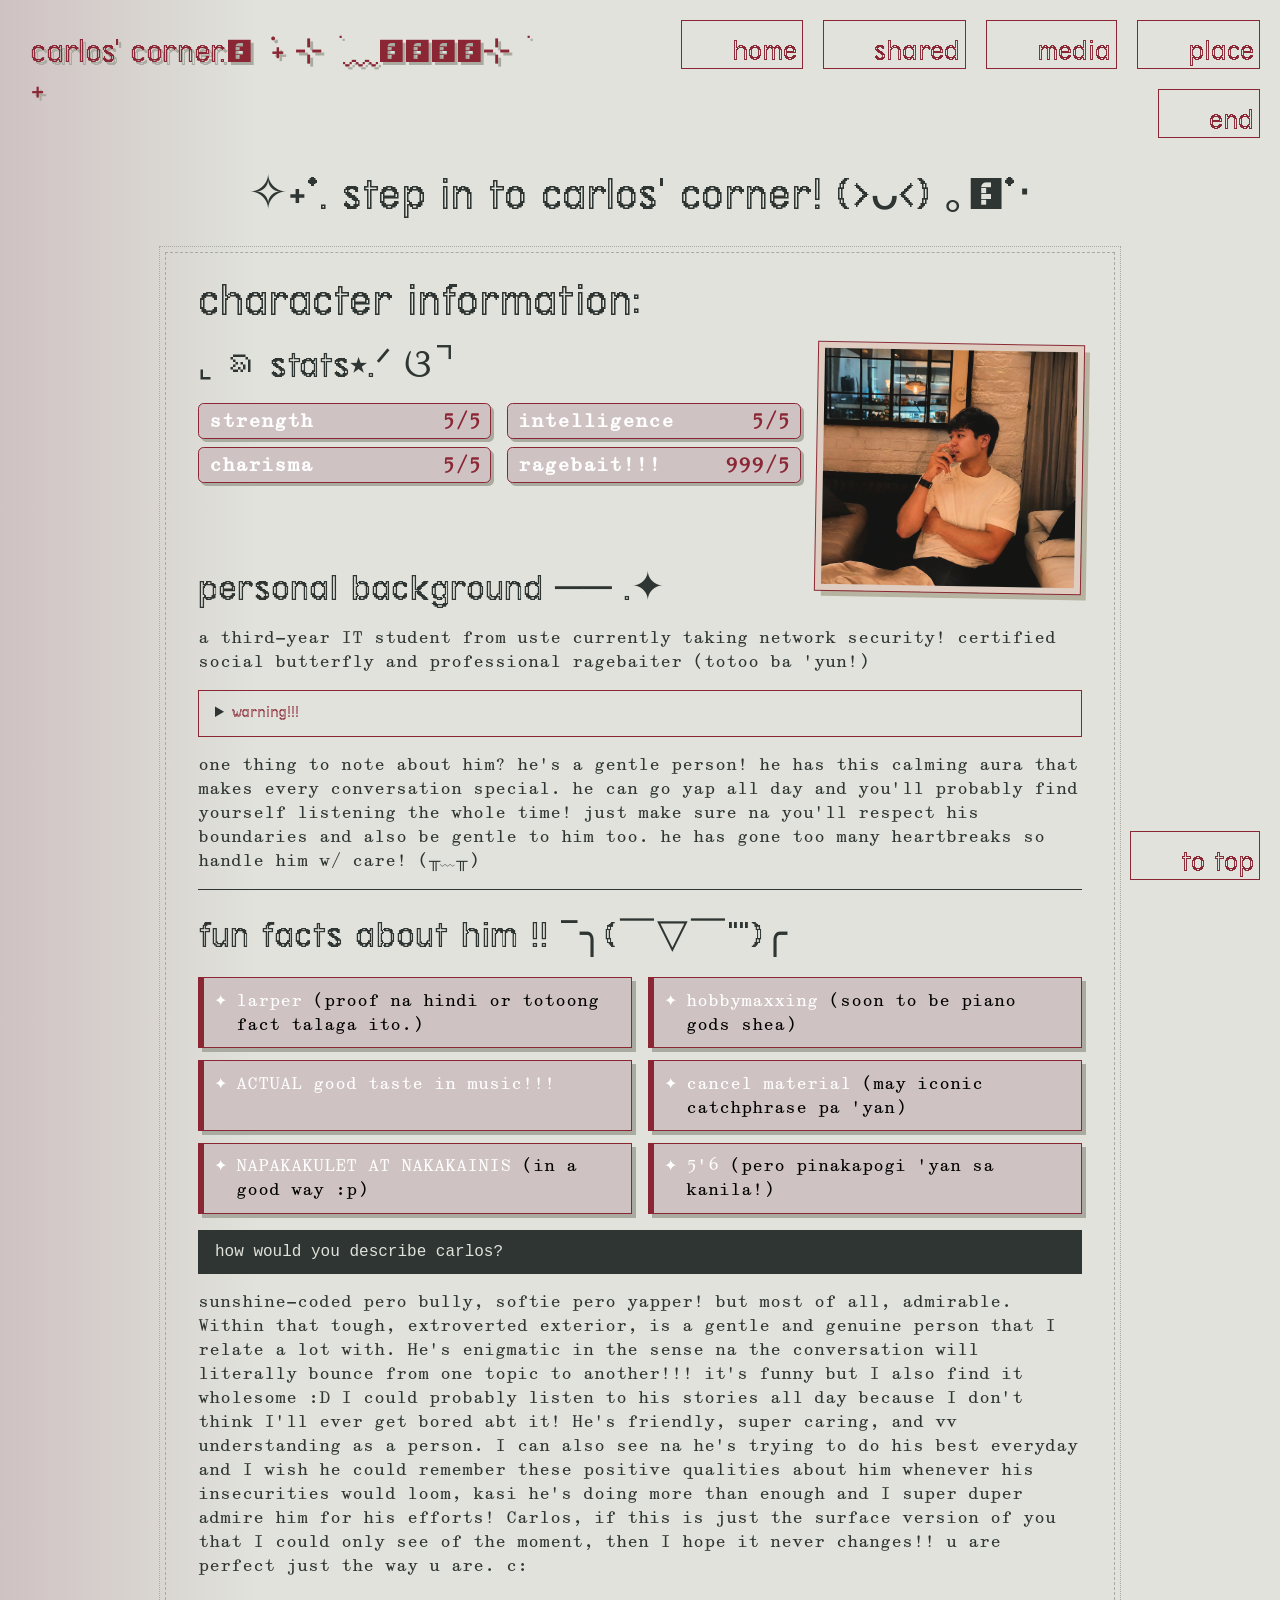
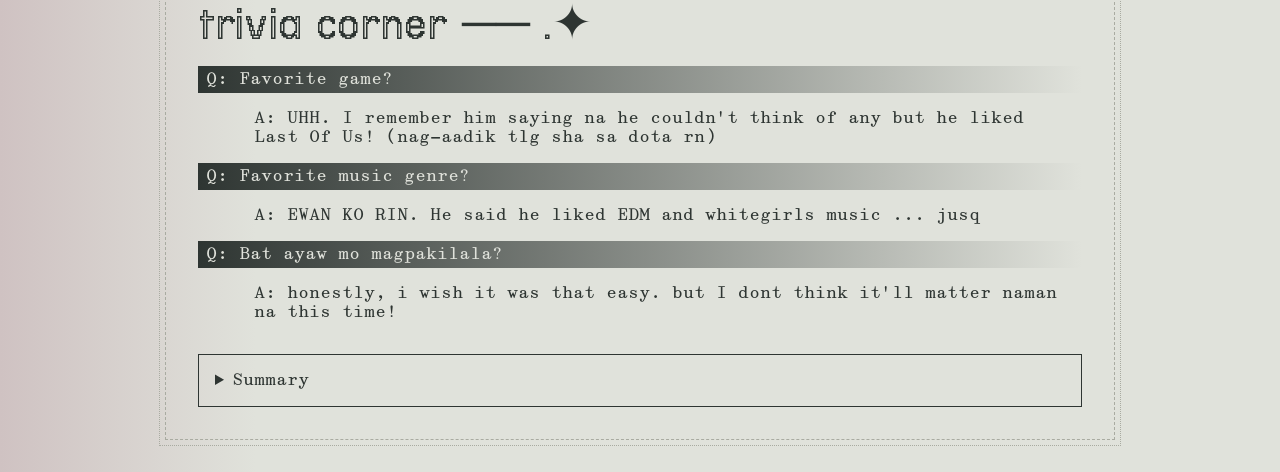
<file: index.html>
<!doctype html>
<html>
  <head>
    <meta charset="utf-8" />
    <link href="amoeba.css" rel="stylesheet" type="text/css" media="all" />
    <meta name="viewport" content="width=device-width, initial-scale=1" />
    <title>₊˚⊹ ᰔ inn at the edge of time ₊˚⊹ ᰔ</title>
  </head>
  <body>
    <header>
      <div> carlos' corner.𖥔 ݁ ˖ ⊹ ࣪ ﹏𓊝﹏𓂁﹏⊹ ࣪ ˖</div>
      <nav>
        <a href="index.html">home</a>
        <a href="shared.html">shared</a>
        <a href="media.html">media</a>
        <a href="place.html">place</a>
        <a href="end.html">end</a>
      </nav>
    </header>

    <main>
      <h2 class="mainHeader">✧˖°. step in to carlos' corner! (>ᴗ<) ｡𖦹°‧</h2>
      <section>
        <h2>character information:</h2>
        <img class="character-photo" src="images/carlosmain.webp" alt="pogi" />
        <h3>⌞ᨳ stats⭑.ᐟ ଓ⌝</h3>
        <div class="stats-list">
          <h4><span>strength</span><span>5/5</span></h4>
          <h4><span>intelligence</span><span>5/5</span></h4>
          <h4><span>charisma</span><span>5/5</span></h4>
          <h4><span>ragebait!!!</span><span>999/5</span></h4>
        </div>
        <div class="stats-spacer" aria-hidden="true"></div>

        <h3>personal background ── .✦</h3>
        <p>
          a third-year IT student from uste currently taking network security!
          certified social butterfly and professional ragebaiter (totoo ba
          'yun!)
        </p>
        <details class="warning-note">
          <summary><span>warning!!!</span></summary>
          <span>
            looks like a bully (real e2) but an actual softie when you talk to
            him! he likes to joke around but is straightforward and can caught u
            off guard with his replies! p.s. if you ever get ragebaited, try to
            one up him by annoying him back (•̀ᴗ•́)و ̑̑
          </span>
        </details>

        <p>
          one thing to note about him? he's a gentle person! he has this calming
          aura that makes every conversation special. he can go yap all day and
          you'll probably find yourself listening the whole time! just make sure
          na you'll respect his boundaries and also be gentle to him too. he has
          gone too many heartbreaks so handle him w/ care! (╥﹏╥)
        </p>
        <hr />
        <h3>fun facts about him !! ¯╮(￣▽￣"")╭</h3>
        <ul class="fun-facts">
          <li>
            larper
            <span class="parenthetical"
              >(proof na hindi or totoong fact talaga ito.)</span
            >
          </li>
          <li>
            hobbymaxxing
            <span class="parenthetical">(soon to be piano gods shea)</span>
          </li>
          <li>ACTUAL good taste in music!!!</li>
          <li>
            cancel material
            <span class="parenthetical">(may iconic catchphrase pa 'yan)</span>
          </li>
          <li>
            NAPAKAKULET AT NAKAKAINIS
            <span class="parenthetical">(in a good way :p)</span>
          </li>
          <li>
            5'6
            <span class="parenthetical">(pero pinakapogi 'yan sa kanila!)</span>
          </li>
        </ul>

        <pre><code>how would you describe carlos?</code></pre>
       <p>sunshine-coded pero bully, softie pero yapper! but most of all, admirable. Within that tough, extroverted exterior, is a gentle and genuine person that I relate a lot with. He's enigmatic in the sense na  the conversation will literally bounce from one topic to another!!! it's funny but I also find it wholesome :D I could probably listen to his stories all day because I don't think I'll ever get bored abt it! He's friendly, super caring, and vv understanding as a person. I can also see na he's trying to do his best everyday and I wish he could remember these positive qualities about him whenever his insecurities would loom, kasi he's doing more than enough and I super duper admire him for his efforts! Carlos, if this is just the surface version of you that I could only see of the moment, then I hope it never changes!! u are perfect just the way u are. c:</p>
          <h2>trivia corner ── .✦</h2>
       <dt>Q: Favorite game?</dt>
          <dd>A: UHH. I remember him saying na he couldn't think of any but he liked Last Of Us! (nag-aadik tlg sha sa dota rn)</dd>
          <dt>Q: Favorite music genre?</dt>
          <dd>A: EWAN KO RIN. He said he liked EDM and whitegirls music ... jusq</dd>
          <dt>Q: Bat ayaw mo magpakilala?</dt>
          <dd>A: honestly, i wish it was that easy. but I dont think it'll matter naman na this time!</dd>
        </dl>
        <details>
          <summary>Summary</summary>
          <p>congrats if nakaabot ka sa part na 'to! honestly i'm not even expecting if mababasa 'to ng intended recipient ko BUTTT make sure to check the other pages too! - ai</p>
        </details>
      </section>
    <div class="up"><a href="#">to top</a></div>
  </body>
</html>
</file>
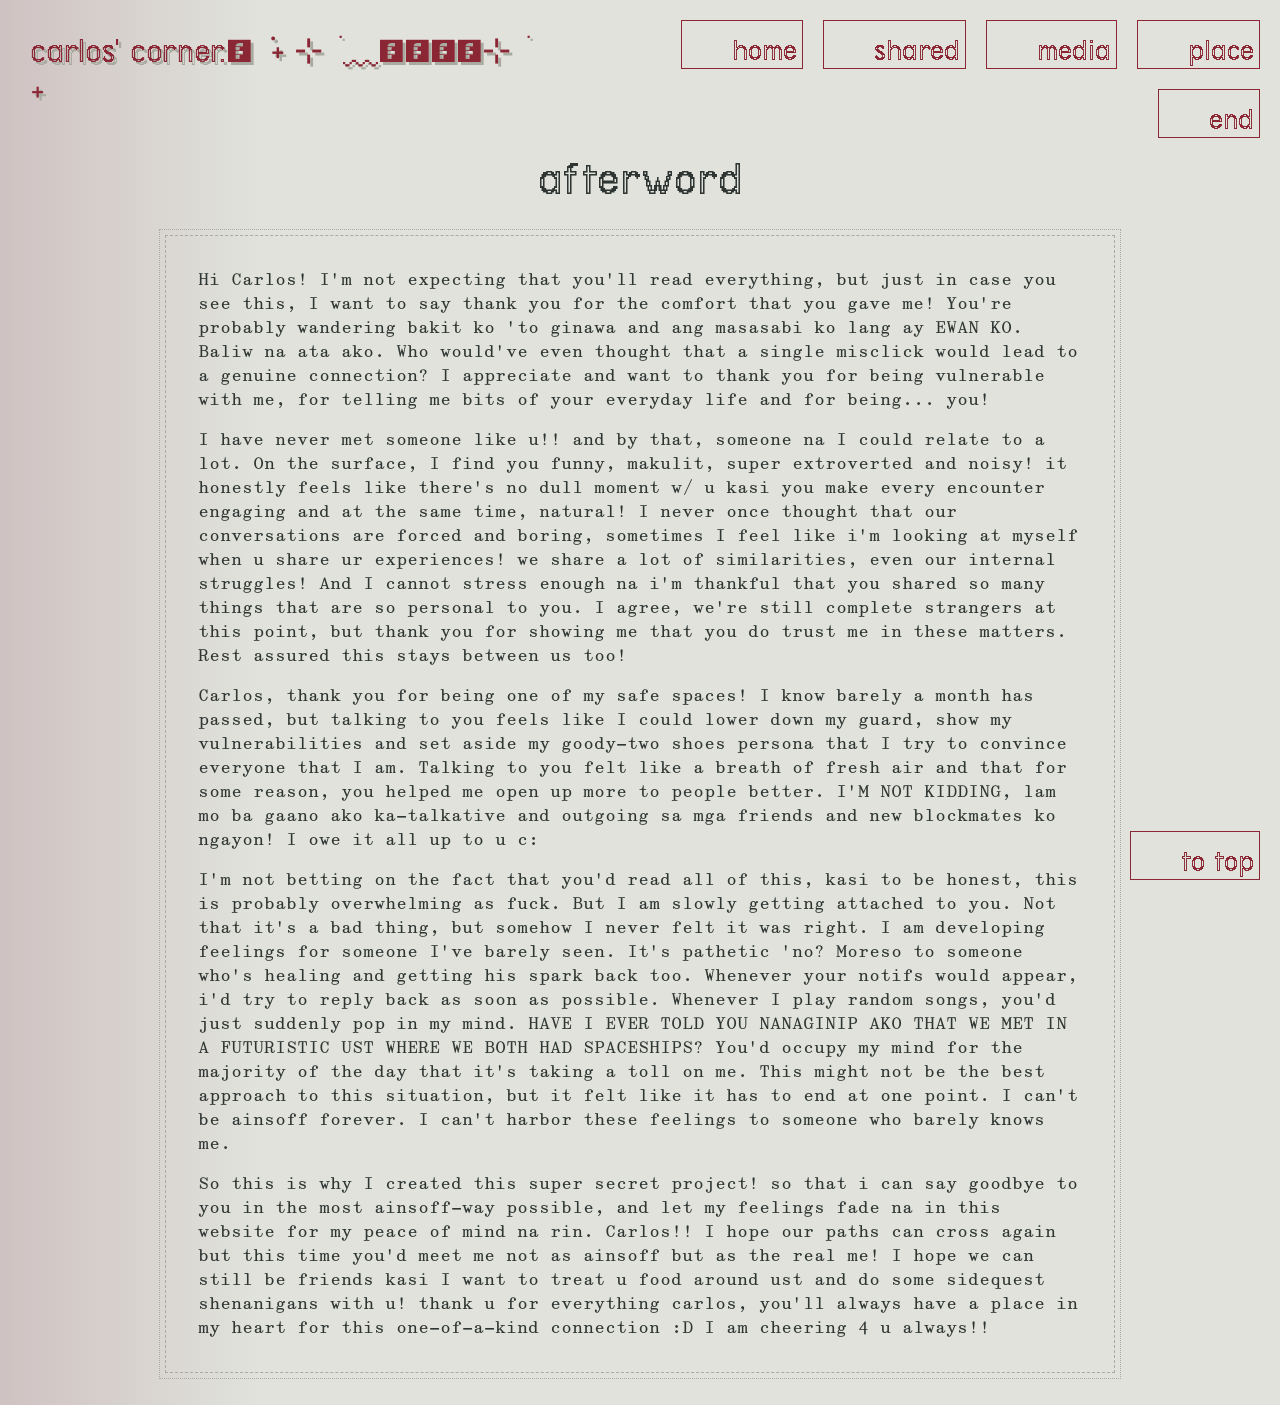
<file: end.html>
<!doctype html>
<html>
  <head>
    <meta charset="utf-8" />
    <link href="amoeba.css" rel="stylesheet" type="text/css" media="all" />
    <meta name="viewport" content="width=device-width, initial-scale=1" />
    <title>₊˚⊹ ᰔ feelings i'd like to share ₊˚⊹ ᰔ</title>
  </head>
  <body>
    <header>
      <div>carlos' corner.𖥔 ݁ ˖ ⊹ ࣪ ﹏𓊝﹏𓂁﹏⊹ ࣪ ˖</div>
      <nav>
        <a href="index.html">home</a>
        <a href="shared.html">shared</a>
        <a href="media.html">media</a>
        <a href="place.html">place</a>
        <a href="end.html">end</a>
      </nav>
    </header>

    <main>
      <h2 class="mainHeader">afterword</h2>
      <section>
        <p>
          Hi Carlos! I'm not expecting that you'll read everything, but just in
          case you see this, I want to say thank you for the comfort that you
          gave me! You're probably wandering bakit ko 'to ginawa and ang
          masasabi ko lang ay EWAN KO. Baliw na ata ako. Who would've even
          thought that a single misclick would lead to a genuine connection? I
          appreciate and want to thank you for being vulnerable with me, for
          telling me bits of your everyday life and for being... you!
        </p>

        <p>
          I have never met someone like u!! and by that, someone na I could
          relate to a lot. On the surface, I find you funny, makulit, super
          extroverted and noisy! it honestly feels like there's no dull moment
          w/ u kasi you make every encounter engaging and at the same time,
          natural! I never once thought that our conversations are forced and
          boring, sometimes I feel like i'm looking at myself when u share ur
          experiences! we share a lot of similarities, even our internal
          struggles! And I cannot stress enough na i'm thankful that you shared
          so many things that are so personal to you. I agree, we're still
          complete strangers at this point, but thank you for showing me that
          you do trust me in these matters. Rest assured this stays between us
          too!
        </p>

        <p>
          Carlos, thank you for being one of my safe spaces! I know barely a
          month has passed, but talking to you feels like I could lower down my
          guard, show my vulnerabilities and set aside my goody-two shoes
          persona that I try to convince everyone that I am. Talking to you felt
          like a breath of fresh air and that for some reason, you helped me
          open up more to people better. I'M NOT KIDDING, lam mo ba gaano ako
          ka-talkative and outgoing sa mga friends and new blockmates ko ngayon!
          I owe it all up to u c:
        </p>

        <p>
          I'm not betting on the fact that you'd read all of this, kasi to be
          honest, this is probably overwhelming as fuck. But I am slowly getting
          attached to you. Not that it's a bad thing, but somehow I never felt
          it was right. I am developing feelings for someone I've barely seen.
          It's pathetic 'no? Moreso to someone who's healing and getting his
          spark back too. Whenever your notifs would appear, i'd try to reply
          back as soon as possible. Whenever I play random songs, you'd just
          suddenly pop in my mind. HAVE I EVER TOLD YOU NANAGINIP AKO THAT WE
          MET IN A FUTURISTIC UST WHERE WE BOTH HAD SPACESHIPS? You'd occupy my
          mind for the majority of the day that it's taking a toll on me. This
          might not be the best approach to this situation, but it felt like it
          has to end at one point. I can't be ainsoff forever. I can't harbor
          these feelings to someone who barely knows me.
        </p>

        <p>
          So this is why I created this super secret project! so that i can say
          goodbye to you in the most ainsoff-way possible, and let my feelings
          fade na in this website for my peace of mind na rin. Carlos!! I hope
          our paths can cross again but this time you'd meet me not as ainsoff
          but as the real me! I hope we can still be friends kasi I want to
          treat u food around ust and do some sidequest shenanigans with u!
          thank u for everything carlos, you'll always have a place in my heart
          for this one-of-a-kind connection :D I am cheering 4 u always!!
        </p>
      </section>
    </main>

    <div class="up"><a href="#">to top</a></div>
  </body>
</html>
</file>
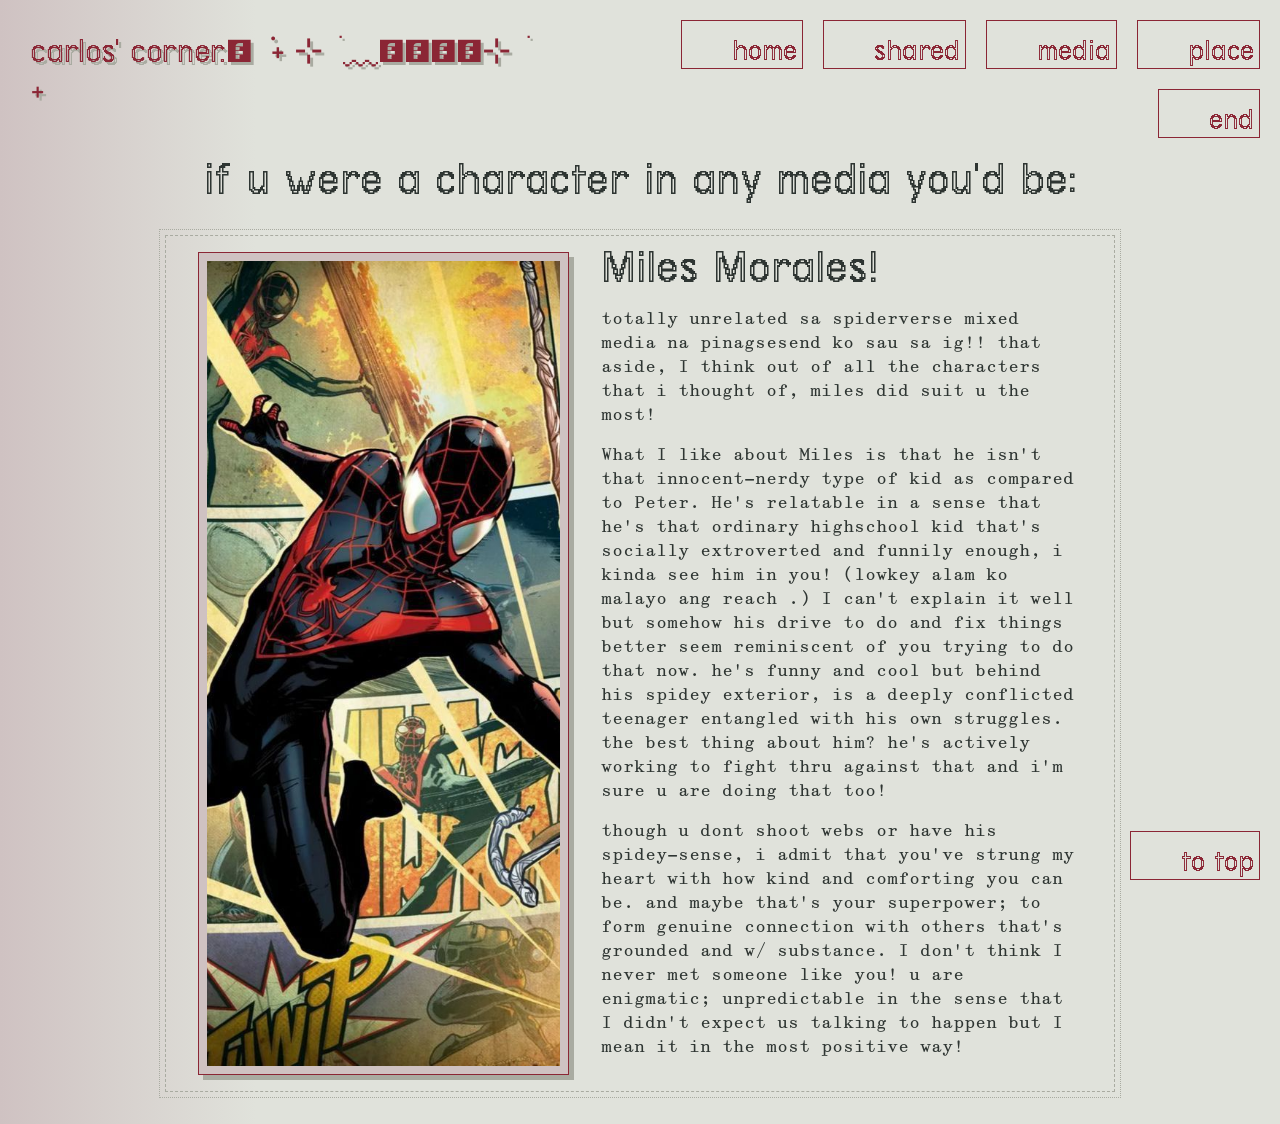
<file: media.html>
<!doctype html>
<html>
  <head>
    <meta charset="utf-8" />
    <link href="amoeba.css" rel="stylesheet" type="text/css" media="all" />
    <meta name="viewport" content="width=device-width, initial-scale=1" />
    <title>₊˚⊹ ᰔ the dreamer in the deep ₊˚⊹ ᰔ</title>
  </head>
  <body>
    <header>
      <div>carlos' corner.𖥔 ݁ ˖ ⊹ ࣪ ﹏𓊝﹏𓂁﹏⊹ ࣪ ˖</div>
      <nav>
        <a href="index.html">home</a>
        <a href="shared.html">shared</a>
        <a href="media.html">media</a>
        <a href="place.html">place</a>
        <a href="end.html">end</a>
      </nav>
    </header>

    <main>
      <h2 class="mainHeader">if u were a character in any media you'd be:</h2>
      <section class="song-list">
        <article class="song-entry media-entry">
          <figure>
            <img src="images/milesmorales.jpg" alt="Miles Morales" />
          </figure>
          <div>
            <h2>Miles Morales!</h2>
            <p>
              totally unrelated sa spiderverse mixed media na pinagsesend ko sau
              sa ig!! that aside, I think out of all the characters that i
              thought of, miles did suit u the most!
            </p>
            <p>
              What I like about Miles is that he isn't that innocent-nerdy type
              of kid as compared to Peter. He's relatable in a sense that he's
              that ordinary highschool kid that's socially extroverted and
              funnily enough, i kinda see him in you! (lowkey alam ko malayo ang
              reach .) I can't explain it well but somehow his drive to do and
              fix things better seem reminiscent of you trying to do that now.
              he's funny and cool but behind his spidey exterior, is a deeply
              conflicted teenager entangled with his own struggles. the best
              thing about him? he's actively working to fight thru against that
              and i'm sure u are doing that too!
            </p>
            <p>
              though u dont shoot webs or have his spidey-sense, i admit that
              you've strung my heart with how kind and comforting you can be.
              and maybe that's your superpower; to form genuine connection with
              others that's grounded and w/ substance. I don't think I never met
              someone like you! u are enigmatic; unpredictable in the sense that
              I didn't expect us talking to happen but I mean it in the most
              positive way!
            </p>
          </div>
        </article>
      </section>
      <div class="up"><a href="#">to top</a></div>
    </main>
  </body>
</html>
</file>
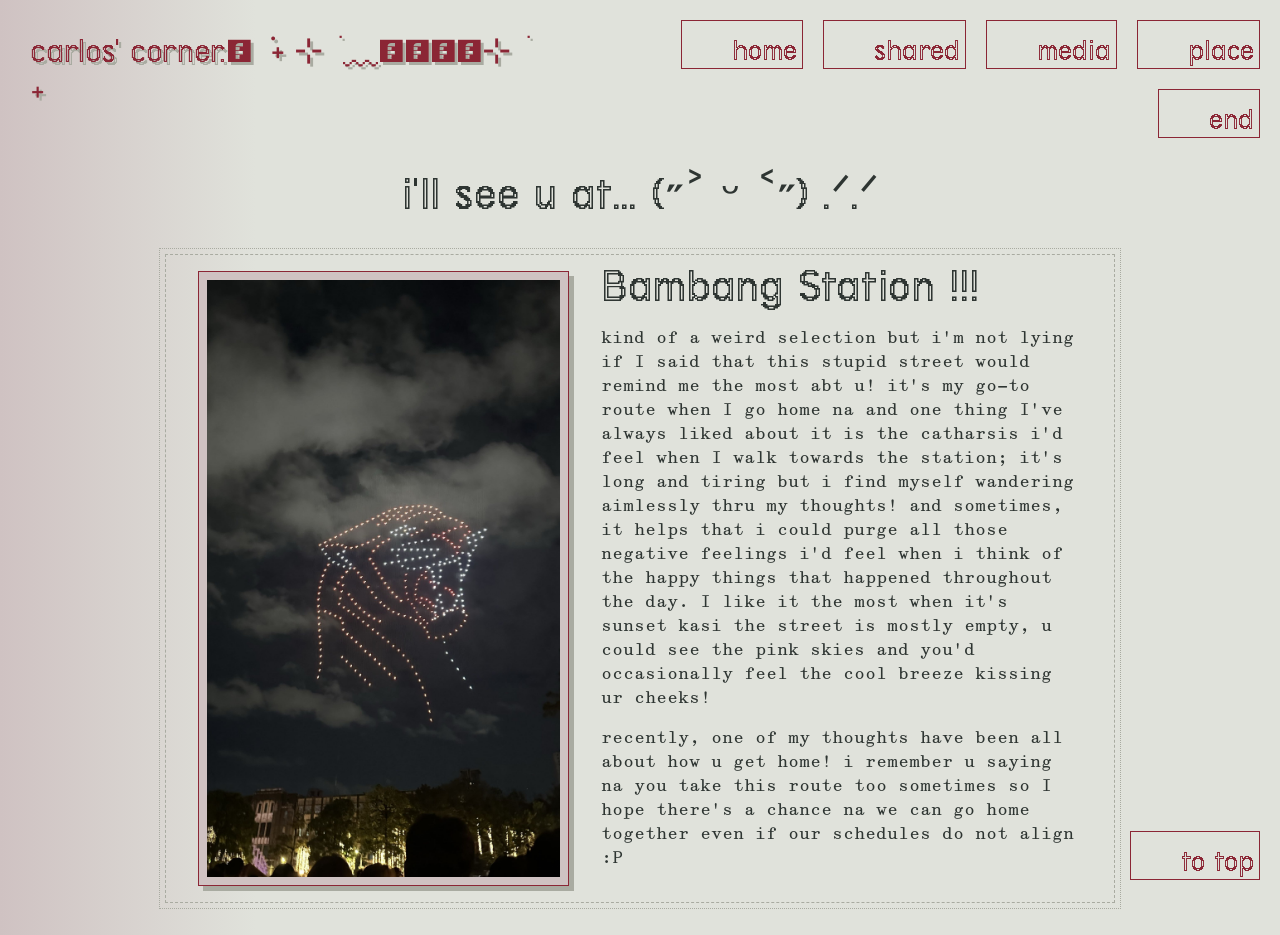
<file: place.html>
<!doctype html>
<html>
  <head>
    <meta charset="utf-8" />
    <link href="amoeba.css" rel="stylesheet" type="text/css" media="all" />
    <meta name="viewport" content="width=device-width, initial-scale=1" />
    <title>₊˚⊹ ᰔ catharsis ₊˚⊹ ᰔ</title>
  </head>
  <body>
    <header>
      <div>carlos' corner.𖥔 ݁ ˖ ⊹ ࣪ ﹏𓊝﹏𓂁﹏⊹ ࣪ ˖</div>
      <nav>
        <a href="index.html">home</a>
        <a href="shared.html">shared</a>
        <a href="media.html">media</a>
        <a href="place.html">place</a>
        <a href="end.html">end</a>
      </nav>
    </header>

    <main>
      <h2 class="mainHeader">i'll see u at... (˶˃ ᵕ ˂˶) .ᐟ.ᐟ</h2>
      <section class="song-list">
        <article class="song-entry media-entry">
          <figure>
            <img src="images/bambangch.jpg" alt="Bambang train station" />
          </figure>
          <div>
            <h2>Bambang Station !!!</h2>
            <p>
              kind of a weird selection but i'm not lying if I said that this
              stupid street would remind me the most abt u! it's my go-to route
              when I go home na and one thing I've always liked about it is the
              catharsis i'd feel when I walk towards the station; it's long and
              tiring but i find myself wandering aimlessly thru my thoughts! and
              sometimes, it helps that i could purge all those negative feelings
              i'd feel when i think of the happy things that happened throughout
              the day. I like it the most when it's sunset kasi the street is
              mostly empty, u could see the pink skies and you'd occasionally
              feel the cool breeze kissing ur cheeks!
            </p>
            <p>
              recently, one of my thoughts have been all about how u get home! i
              remember u saying na you take this route too sometimes so I hope
              there's a chance na we can go home together even if our schedules
              do not align :P
            </p>
          </div>
        </article>
      </section>
      <div class="up"><a href="#">to top</a></div>
    </main>
  </body>
</html>
</file>
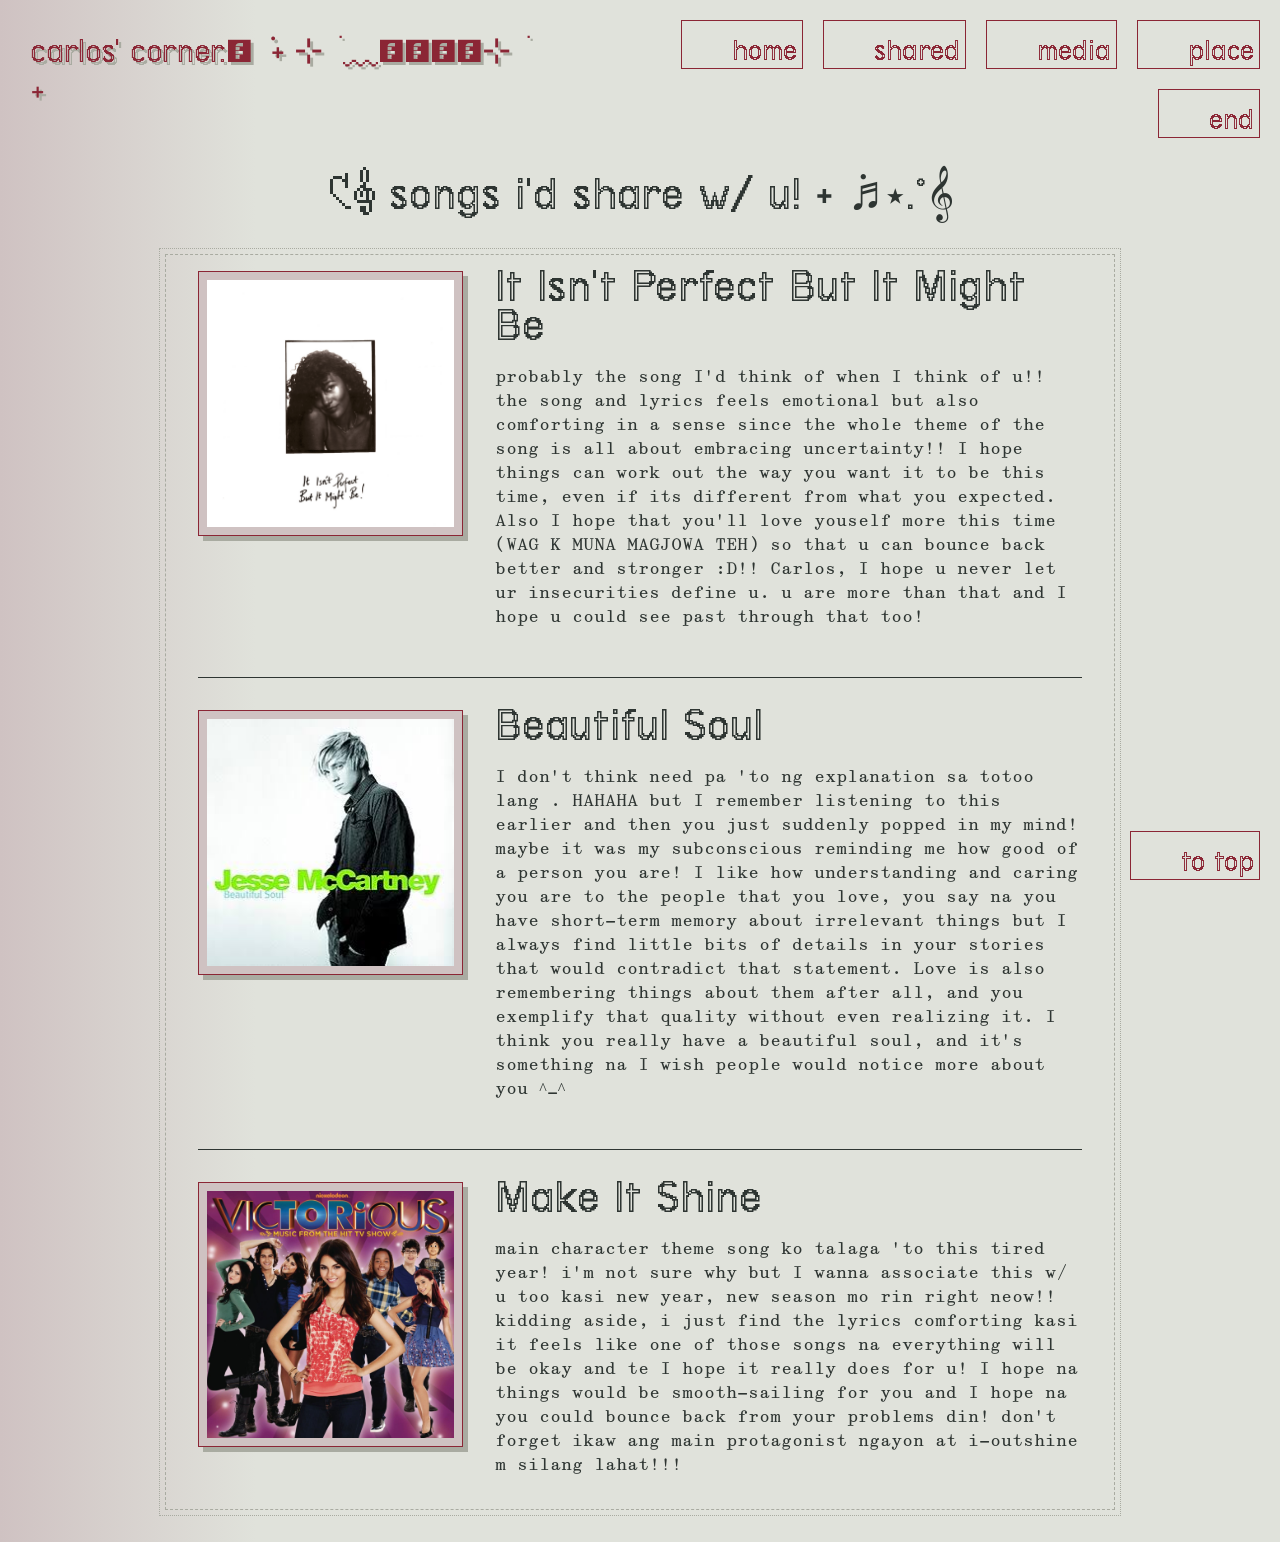
<file: shared.html>
<!doctype html>
<html>
  <head>
    <meta charset="utf-8" />
    <link href="amoeba.css" rel="stylesheet" type="text/css" media="all" />
    <meta name="viewport" content="width=device-width, initial-scale=1" />
    <title>₊˚⊹ ᰔ aria of the soul ₊˚⊹ ᰔ</title>
  </head>
  <body>
    <header>
      <div> carlos' corner.𖥔 ݁ ˖ ⊹ ࣪ ﹏𓊝﹏𓂁﹏⊹ ࣪ ˖</div>
      <nav>
        <a href="index.html">home</a>
        <a href="shared.html">shared</a>
        <a href="media.html">media</a>
        <a href="place.html">place</a>
        <a href="end.html">end</a>
      </nav>
    </header>

    <main>
      <h2 class="mainHeader">𑣲𝄞 songs i'd share w/ u! ˖ ݁♬⋆.˚𝄞</h2>
      <section class="song-list">
        <article class="song-entry">
          <figure>
            <img src="images/itisntperfectbutitmightbe.png" alt="It Isn't Perfect But It Might Be album artwork" />
          </figure>
          <div>
            <h2>It Isn't Perfect But It Might Be</h2>
            <p>
              probably the song I'd think of when I think of u!! the song and
              lyrics feels emotional but also comforting in a sense since the
              whole theme of the song is all about embracing uncertainty!! I
              hope things can work out the way you want it to be this time, even
              if its different from what you expected. Also I hope that you'll
              love youself more this time (WAG K MUNA MAGJOWA TEH) so that u can
              bounce back better and stronger :D!!  Carlos, I hope u never let ur
              insecurities define u.  u are more than that and I hope u could
              see past through that too!
            </p>
          </div>
        </article>

        <hr />

        <article class="song-entry">
          <figure>
            <img src="images/beautifulsoul.jpg" alt="Beautiful Soul album artwork" />
          </figure>
          <div>
            <h2>Beautiful Soul</h2>
            <p>
              I don't think need pa 'to ng explanation sa totoo lang . HAHAHA
              but I remember listening to this earlier and then you just
              suddenly popped in my mind! maybe it was my subconscious reminding
              me how good of a person you are! I like how understanding and
              caring you are to the people that you love, you say na you have
              short-term memory about irrelevant things but I always find little
              bits of details in your stories that would contradict that
              statement. Love is also remembering things about them after all,
              and you exemplify that quality without even realizing it. I think
              you really have a beautiful soul, and it's something na I wish
              people would notice more about you ^_^
            </p>
          </div>
        </article>

        <hr />

        <article class="song-entry">
          <figure>
            <img src="images/makeitshine.jpg" alt="Make It Shine album artwork" />
          </figure>
          <div>
            <h2>Make It Shine</h2>
            <p>
              main character theme song ko talaga 'to this tired year! i'm not
              sure why but I wanna associate this w/ u too kasi new year, new
              season mo rin right neow!! kidding aside, i just find the lyrics
              comforting kasi it feels like one of those songs na everything
              will be okay and te I hope it really does for u! I hope na things
              would be smooth-sailing for you and I hope na you could bounce
              back from your problems din! don't forget ikaw ang main
              protagonist ngayon at i-outshine m silang lahat!!! 
            </p>
          </div>
        </article>
      </section>
    <div class="up"><a href="#">to top</a></div>
  </body>
</html>
</file>
<file: amoeba.css>
/* AMOEBA.CSS v1.1 */
/* HTML/CSS layout template from https://ribo.zone/free/layouts/ */
/* last updated: june 28, 2026 */

:root {
  --text: #2e3532;
  --bg: #e0e2db;
  --link: #8b2635;
  --accent: #cfc2c2;
  --secondary: #a9aba1;
}

@font-face {
  font-family: "terminal";
  src: url("fonts/terminal-grotesque_open.woff2") format("woff2");
}
@font-face {
  font-family: "degheest";
  src: url("fonts/Director-Regular.woff2") format("woff2");
}

html {
  scroll-behavior: smooth;
  overscroll-behavior: none;
}

body {
  font-family: "degheest", serif;
  margin: 0;
  padding: 0;
  background: linear-gradient(
    to right,
    var(--accent),
    var(--bg),
    var(--bg),
    var(--bg),
    var(--bg),
    var(--bg)
  );
  color: var(--text);
}

* {
  box-sizing: border-box;
  scrollbar-color: var(--link) var(--secondary);
}

*::-webkit-scrollbar {
  width: 15px;
}
*::-webkit-scrollbar-track {
  background: var(--bg);
}
*::-webkit-scrollbar-thumb {
  background-color: var(--link);
  border: transparent;
}

img {
  max-width: 100%;
}

.character-photo {
  float: right;
  width: 30%;
  margin: 0.25rem 0 1rem 1rem;
  border: 6px solid var(--accent);
  outline: 1px solid var(--link);
  box-shadow: 6px 6px 0 var(--secondary);
  filter: sepia(0.18) saturate(1.12) contrast(1.04);
  transform: rotate(1deg);
}

.stats-spacer {
  height: 2.5rem;
}

nav {
  display: flex;
  flex-wrap: wrap;
  text-align: right;
  justify-content: right;
}

main {
  margin: 10px auto;
  max-width: 60rem;
}

section {
  margin: 2em auto;
  padding: 1em 2em;
  border: 1px dashed var(--secondary);
  outline: 1px dotted var(--secondary);
  outline-offset: 5px;
  max-width: calc(100% - 10px);
}

nav a,
.up a {
  color: var(--link);
  display: block;
  border: 1px var(--link) solid;
  margin: 10px;
  padding: 20px 5px 2px 50px;
  text-decoration: none;
  font-size: 30px;
  background-color: rgb(0, 0, 0, 0);
}

hr {
  border: none;
  border-top: 1px solid var(--text);
}

header {
  font-size: 50px;
  margin: 10px;
  display: flex;
  justify-content: space-between;
  font-family: "terminal";
  font-weight: normal;
  color: var(--link);
  max-width: calc(100% - 20px);
}

header div {
  margin: 20px 10px 0 20px;
  text-shadow: 3px 3px var(--secondary);
  font-size: 0.7em;
}

h2.mainHeader {
  text-align: center;
}

h1,
h2,
h3,
h4,
h5,
h6,
p,
table,
details,
cite,
pre,
blockquote {
  margin: 1rem 0;
}

h1,
h2,
h3,
a {
  font-family: "terminal";
  font-weight: normal;
}

.stats-list {
  display: grid;
  grid-template-columns: repeat(2, minmax(0, 1fr));
  gap: 0.5rem 1rem;
  margin: 1rem 0 1.5rem;
  max-width: 70%;
}

.stats-list h4 {
  display: flex;
  justify-content: space-between;
  gap: 1rem;
  margin: 0;
  padding: 0.35rem 0.6rem;
  border: 1px solid var(--link);
  border-radius: 0.35rem;
  background: var(--accent);
  color: #fff;
  font-size: 1.15em;
  box-shadow: 3px 3px 0 var(--secondary);
}

.stats-list h4 span:last-child {
  color: var(--link);
  white-space: nowrap;
}

a {
  color: var(--link);
  padding: 2px 4px;
  font-size: 1.25em;
}

ul,
ol {
  margin: 1rem 0 1rem 1.5rem;
}

dl {
  margin: 1rem 0;
}

dt {
  background: linear-gradient(to right, var(--text), var(--bg));
  padding: 0.25rem 0.5rem;
  color: var(--bg);
}

dd {
  padding: 1rem;
}

ul ul,
ol ol {
  margin: 0 0 0 2rem;
}

p,
table,
ul,
ol,
dl {
  font-size: 1rem;
  line-height: 1.5;
}

a:hover {
  background-color: var(--link);
  color: var(--bg);
}

h6 {
  font-size: 1em;
}
h5 {
  font-size: 1.25em;
}
h4 {
  font-size: 1.5em;
}
h3 {
  font-size: 2.5em;
}
h2 {
  font-size: 3em;
}
h1 {
  font-size: 3.75em;
  text-align: center;
}

blockquote {
  border-left: var(--link) 3px solid;
  padding: 0 1rem;
}

cite {
  display: block;
  text-align: right;
}

code,
pre {
  background-color: var(--text);
  color: var(--bg);
}

details {
  border: 1px solid;
}

code {
  font-family: "Courier New", monospace;
  padding: 2px 4px;
}

details,
pre {
  padding: 1em;
}

pre {
  overflow-x: auto;
}

details p {
  margin: 0.5rem 0 0 2rem;
}

.warning-note summary {
  cursor: pointer;
  font-family: "terminal";
}

.warning-note summary span {
  color: var(--link);
}

.warning-note summary span:hover {
  background: var(--link);
  color: var(--bg);
}

.warning-note {
  border-color: var(--link);
}

.fun-facts {
  display: grid;
  grid-template-columns: repeat(2, minmax(0, 1fr));
  gap: 0.75rem 1rem;
  margin-left: 0;
  padding: 0;
  list-style: none;
  max-width: 100%;
}

.fun-facts li {
  position: relative;
  min-height: 3rem;
  padding: 0.65rem 0.75rem 0.65rem 2rem;
  border: 1px solid var(--link);
  border-left: 6px solid var(--link);
  background: var(--accent);
  color: #fff;
  box-shadow: 4px 4px 0 var(--secondary);
}

.fun-facts li::before {
  position: absolute;
  left: 0.65rem;
  color: #fff;
  content: "✦";
}

.fun-facts .parenthetical {
  color: #000;
}

table {
  border: 3px solid var(--text);
  margin: 1rem auto;
}
tr,
td,
th {
  border: 1px solid var(--text);
}
td,
th {
  padding: 0.5rem;
}

figure {
  display: table;
  margin: 1rem;
}

figure img {
  margin: 5px auto;
}

.song-entry {
  display: grid;
  grid-template-columns: minmax(160px, 30%) 1fr;
  gap: 2rem;
  align-items: start;
}

.media-entry {
  grid-template-columns: minmax(240px, 42%) 1fr;
}

.media-entry figure {
  display: flex;
  height: 100%;
}

.media-entry figure img {
  height: 100%;
}

.song-entry figure {
  width: 100%;
  margin: 0;
  padding: 0.5rem;
  border: 1px solid var(--link);
  background: var(--accent);
  box-shadow: 5px 5px 0 var(--secondary);
}

.song-entry figure img {
  display: block;
  width: 100%;
  aspect-ratio: 1;
  object-fit: cover;
  margin: 0;
}

.song-entry h2 {
  margin-top: 0;
}

.song-list hr {
  margin: 2rem 0;
}

figcaption {
  display: table-caption;
  caption-side: bottom;
  text-align: center;
}

footer {
  font-size: 0.8em;
  text-align: center;
  padding: 5px 10px;
  margin: 2rem;
}

.up {
  position: fixed;
  bottom: 10px;
  right: 10px;
}

.flex-box {
  display: flex;
  flex-wrap: wrap;
  margin: 0 auto;
  padding: 0;
  align-items: flex-start;
}

.flex-box section {
  margin: 1em;
}

.full {
  flex: 1 1 100%;
}
.half {
  flex: 1 1 calc(50% - 2em);
}
.third {
  flex: 1 1 calc(33% - 2em);
}
.twothird {
  flex: 1 1 calc(66% - 2em);
}
.quarter {
  flex: 1 1 calc(25% - 2em);
}
.threequarter {
  flex: 1 1 calc(75% - 2em);
}

@media screen and (max-width: 1270px) {
  .up {
    position: static;
    width: fit-content;
    margin: 10px auto;
  }
}

@media screen and (max-width: 700px) {
  header {
    flex-wrap: wrap;
  }
  header div {
    margin: 5px;
  }
  nav a {
    margin: 5px;
    padding: 15px 5px 2px 30px;
    text-decoration: none;
    font-size: 24px;
  }
  section {
    margin: 1em auto;
    padding: 0.5em 1em;
  }
  .character-photo {
    width: 45%;
  }
  .stats-spacer {
    height: 2.5rem;
  }
  .stats-list {
    grid-template-columns: 1fr;
    max-width: 100%;
  }
  .fun-facts {
    grid-template-columns: 1fr;
    max-width: 100%;
  }
  .song-entry {
    grid-template-columns: 1fr;
    gap: 1rem;
  }
  .song-entry figure {
    max-width: 280px;
    margin: 0 auto;
  }
  .media-entry figure {
    height: auto;
  }
  .media-entry figure img {
    height: auto;
  }
  ul,
  ol {
    margin: 1rem 0 1rem 0.5rem;
  }
  ul ul,
  ol ol {
    margin: 0 0 0 1rem;
  }
}
</file>
